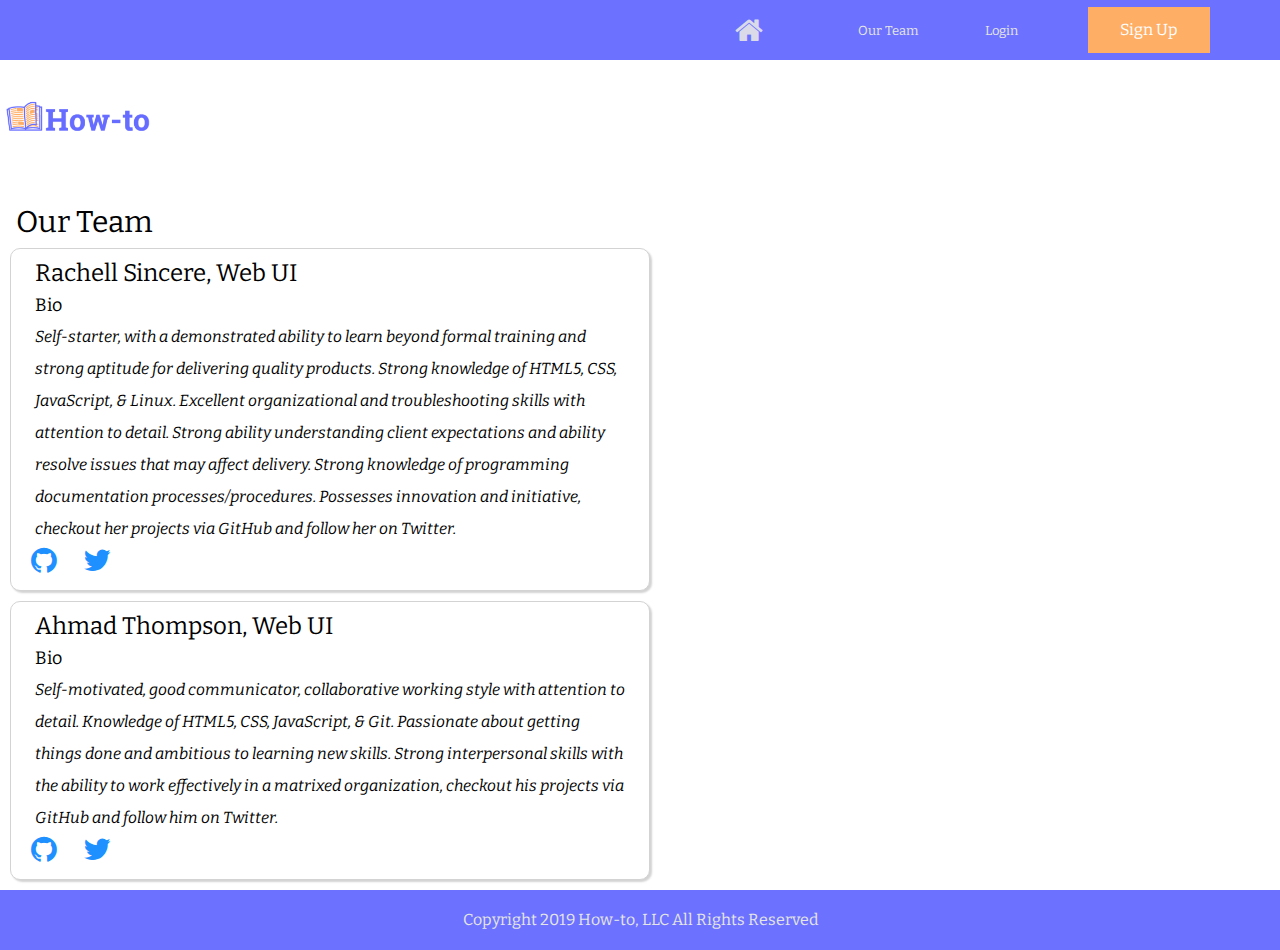
<file: about.html>
<!DOCTYPE HTML>

<html lang="en">
    <head>
        <meta charset="utf-8" />
        <title>How-to Our Team</title>
       
        <meta name="viewport" content="width=device-width, initial-scale=1, user-scalable=no" />

        <link href="https://fonts.googleapis.com/css?family=Bangers|Titillium+Web" rel="stylesheet">
        <link href="https://fonts.googleapis.com/css?family=Bitter&display=swap" rel="stylesheet">
        <link rel="stylesheet" href="https://cdnjs.cloudflare.com/ajax/libs/font-awesome/4.7.0/css/font-awesome.min.css">
        <link rel="stylesheet" href="https://cdnjs.cloudflare.com/ajax/libs/font-awesome/4.7.0/css/font-awesome.min.css">
        <script src="./JS/events.js" async></script>
        <link rel="stylesheet" href="css/index.css">
	</head>
	<body class="is-preload">
            <header>
                    <nav>
                      <a href="index.html"><button class="btn"><i class="fa fa-home"></i></button></a>
                      <a href="about.html">Our Team</a>
                      <a href="login.html">Login</a>
                      <a href="sign up.html" class="btn-signup">Sign Up</a>     
                    </nav>
                 </header>
      <div class="about-container">
            <div class="row">
                <img class="logo" src="img\howToLogo.png" alt="Logo">
                    <h2>Our Team</h2>
                            <div class="tabcontent">
                                <div class="content">
                                    <h3>Rachell Sincere, Web UI</h3>
                                    <h4>Bio</h4>
                                        <p>Self-starter, with a demonstrated ability to learn beyond formal training and strong aptitude for delivering quality products. Strong knowledge of HTML5, CSS, JavaScript, & Linux. Excellent organizational and troubleshooting skills with attention to detail. Strong ability understanding client expectations and ability resolve issues that may affect delivery. Strong knowledge of programming documentation processes/procedures. Possesses innovation and initiative, checkout her projects via GitHub and follow her on Twitter.</p>
                                        <a href="https://github.com/rachellsincere" class="fa fa-github"></a>
                                        <a href="https://twitter.com/raasincere" class="fa fa-twitter"></a>
                                </div>
                                <div class="content2">
                                    <h3>Ahmad Thompson, Web UI</h3>
                                    <h4>Bio</h4>
                                        <p>Self-motivated, good communicator, collaborative working style with attention to detail. Knowledge of HTML5, CSS, JavaScript, & Git. Passionate about getting things done and ambitious to learning new skills. Strong interpersonal skills with the ability to work effectively in a matrixed organization, checkout his projects via GitHub and follow him on Twitter. </p>
                                        <a href="https://github.com/nortageMliaHllA" class="fa fa-github"></a>
                                        <a href="https://twitter.com/MegatronHail" class="fa fa-twitter"></a>
                                </div>
                            </div>
                            </div>
                    </div>
                    </div>
                    <footer>
                        <div class="footer-content">
                            <p class="copyright">Copyright 2019 How-to, LLC All Rights Reserved</p>
                            
                        </div>
                    </footer>
            
    </body>
</html>
</file>
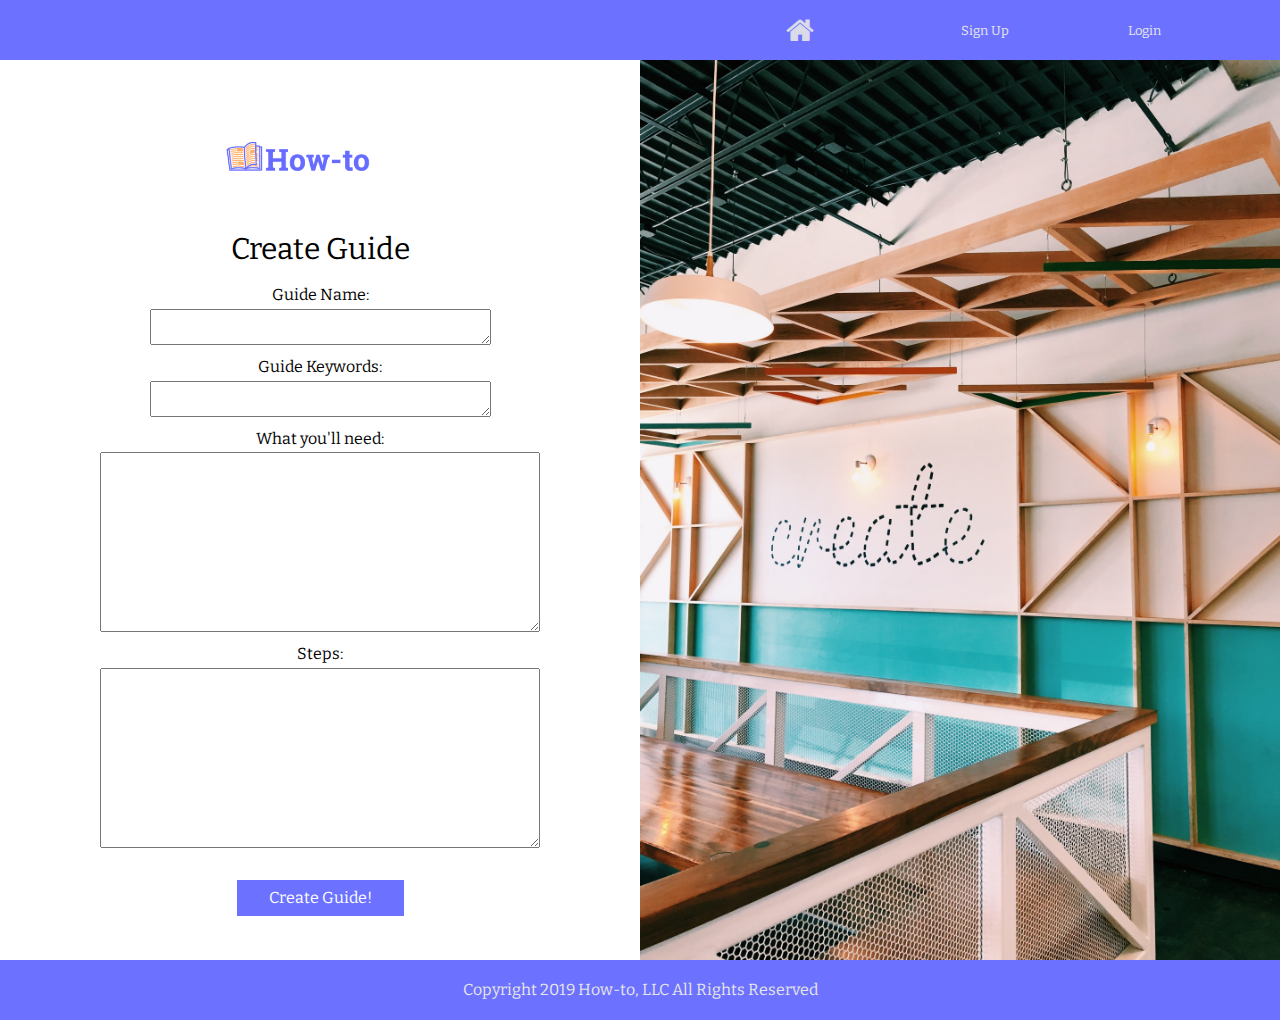
<file: create.html>
<!DOCTYPE HTML>

<html lang="en">
    <head>
        <meta charset="utf-8" />
        <title>How-to Create</title>
       
        <meta name="viewport" content="width=device-width, initial-scale=1, user-scalable=no" />

        <link href="https://fonts.googleapis.com/css?family=Bangers|Titillium+Web" rel="stylesheet">
        <link href="https://fonts.googleapis.com/css?family=Bitter&display=swap" rel="stylesheet">
        <link rel="stylesheet" href="https://cdnjs.cloudflare.com/ajax/libs/font-awesome/4.7.0/css/font-awesome.min.css">
        <link rel="stylesheet" href="css/index.css">
	</head>
<body>
        <header>
                <nav>
                    <a href="index.html"><button class="btn"><i class="fa fa-home"></i></button></a>
                    <a href="sign up.html">Sign Up</a>
                    <a href="login.html">Login</a>
                </nav>
                </header>
    <div class="create-container">
        <section class="create-banner">
        <form class="form" action="">
                <img class="logo" src="img\howToLogo.png" alt="Logo">
            <h2>Create Guide</h2>
                <label for="Guide Name">Guide Name:</label>
                <textarea name="Guide Name" rows="2" cols="40"></textarea>
                <label for="Guide Keywords">Guide Keywords:</label>
                <textarea name="Guide Keywords" rows="2" cols="40"></textarea>
                <label for="What you'll need">What you'll need:</label>
                <textarea name="What you'll need" rows="10" cols="80" style="margin: 0px; width: 440px;height: 180px;"></textarea>
            
                <label for="Steps">Steps:</label>
                <textarea name="Steps" rows="10" cols="80" style="margin: 0px; width: 440px;height: 180px;"></textarea><br>
            
            <ul class="actions stacked">
                    <li><a href="" class="button big wide smooth-scroll-middle">Create Guide!</a></li>
                  </ul>
    </form>
        <img class="how-to-img" src="images\Create.jpg" alt="create">
        </section>
    <footer>
        <div class="footer-content">
            <p class="copyright">Copyright 2019 How-to, LLC All Rights Reserved</p>
        </div>
    </footer>
    </div>
</body>
</html>
</file>
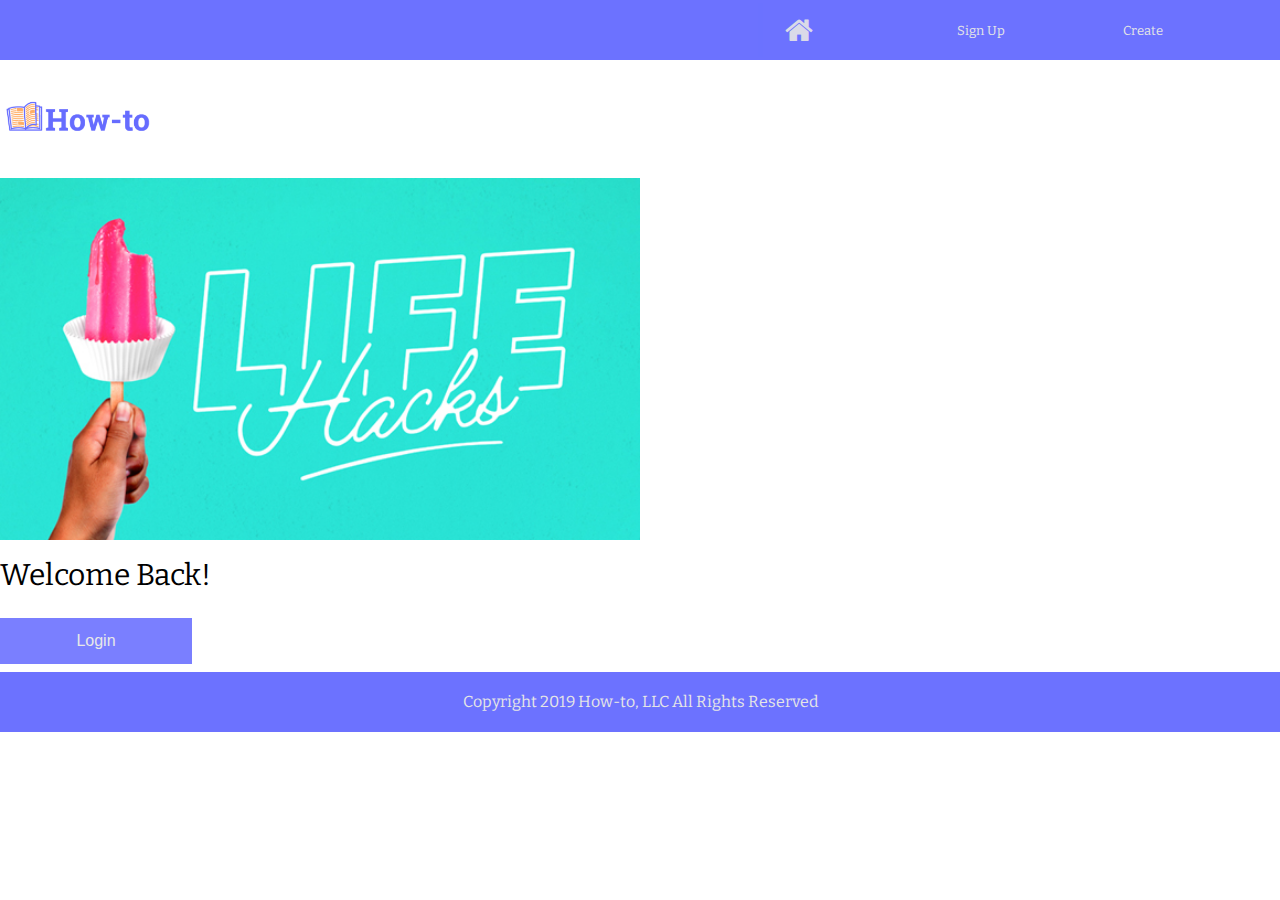
<file: login.html>
<!doctype html>

<html lang="en">
<head>
  <meta charset="utf-8">

  <title>How-to Login</title>

  <meta name="viewport" content="width=device-width, initial-scale=1, user-scalable=no" />

  <link href="https://fonts.googleapis.com/css?family=Bangers|Titillium+Web" rel="stylesheet">
  <link href="https://fonts.googleapis.com/css?family=Bitter&display=swap" rel="stylesheet">
  <link rel="stylesheet" href="https://cdnjs.cloudflare.com/ajax/libs/font-awesome/4.7.0/css/font-awesome.min.css">
  <link rel="stylesheet" href="css/index.css">
</head>
  
<body>
  <div class="login-container">
    <header>
      <nav>
            <a href="index.html"><button class="btn"><i class="fa fa-home"></i></button></a>
            <a href="sign up.html">Sign Up</a>
            <a href="create.html">Create</a>
      </nav>
    </header>  
    <section class="loginbanner">
        <img class="logo" src="img\howToLogo.png" alt="Logo">
    <img class="how-to-header-img" src="images\Life Hacks.jpg" alt="life-hack">
    <h2>Welcome Back!</h2>
<button onclick="document.getElementById('id01').style.display='block'">Login</button>

<div id="id01" class="modal">
  <span onclick="document.getElementById('id01').style.display='none'" 
class="close" title="Close Modal">&times;</span>

  <form class="modal-content animate" action="/action_page.php">
    
    <div class="container">
      <label for="uname"><b>Username</b></label>
      <input type="text" placeholder="Enter Username" name="uname" required>

      <label for="psw"><b>Password</b></label>
      <input type="password" placeholder="Enter Password" name="psw" required>

      <button type="submit">Login</button>
      <label>
        <input type="checkbox" checked="checked" name="remember"> Remember me
      </label>
    </div>

    <div class="container" style="background-color:#f1f1f1">
      <button type="button" onclick="document.getElementById('id01').style.display='none'" class="cancelbtn">Cancel</button>
      <span class="psw">Forgot <a href="#">password?</a></span>
    </div>
  </form>
</div>
      </section>
    <footer>
      <div class="footer-content">
<p class="copyright">Copyright 2019 How-to, LLC All Rights Reserved</p>
      </div>
    </footer>
  </div>
</body>
</html>
</file>
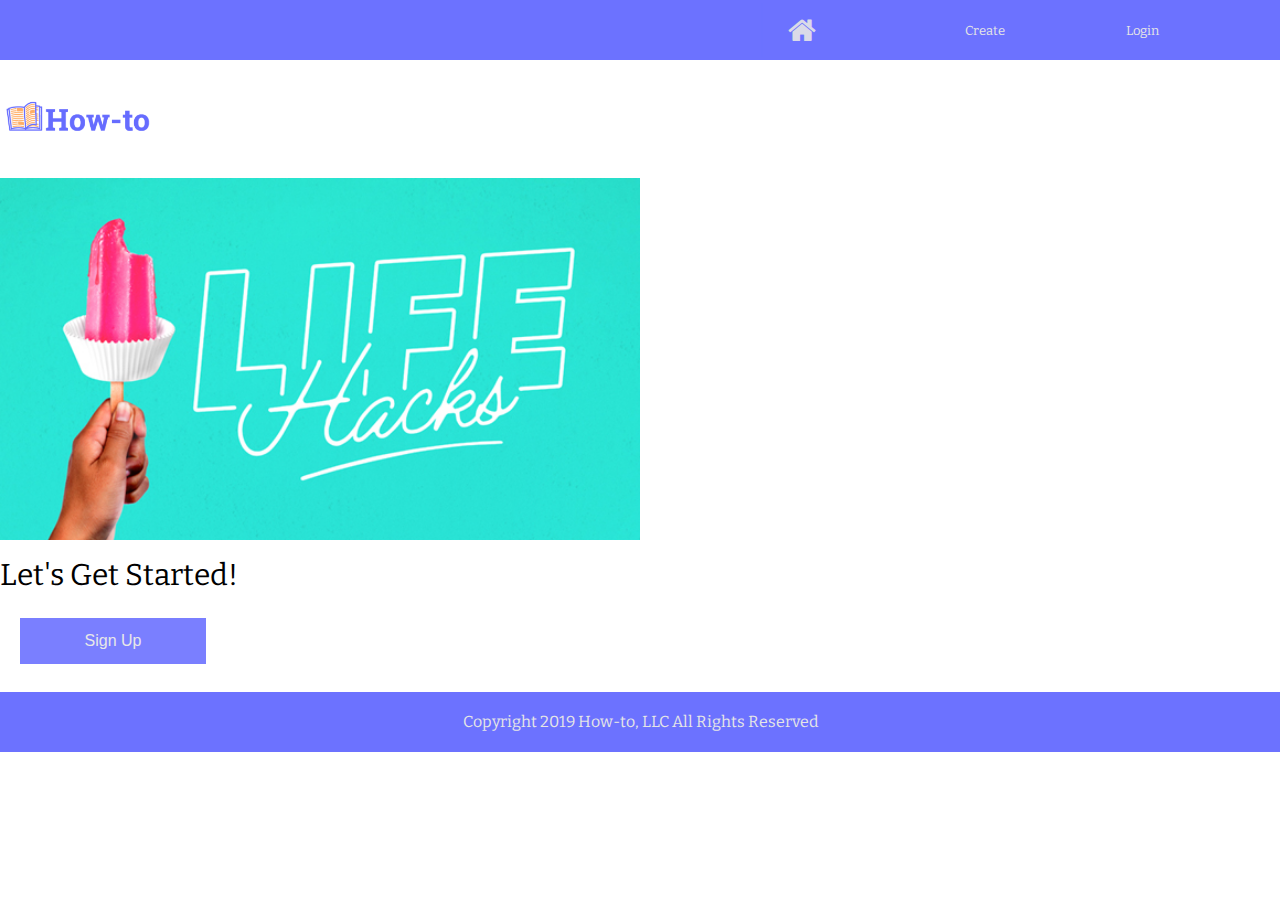
<file: sign up.html>
<!doctype html>

<html lang="en">
<head>
  <meta charset="utf-8">

  <title>How-to Sign Up!</title>

  <meta name="viewport" content="width=device-width, initial-scale=1, user-scalable=no" />

  <link href="https://fonts.googleapis.com/css?family=Bangers|Titillium+Web" rel="stylesheet">
  <link href="https://fonts.googleapis.com/css?family=Bitter&display=swap" rel="stylesheet">
  <link rel="stylesheet" href="https://cdnjs.cloudflare.com/ajax/libs/font-awesome/4.7.0/css/font-awesome.min.css">
  <link rel="stylesheet" href="css/index.css">
</head>
  
<body>
    <header>
        <nav>
              <a href="index.html"><button class="btn"><i class="fa fa-home"></i></button></a>
              <a href="create.html">Create</a>
              <a href="login.html">Login</a>
              
            </a>
        </nav>
      </header> 
  <div class="sign-up-container">
      <section class="sign-up-banner">
    <img class="logo" src="img\howToLogo.png" alt="Logo">
    <img class="how-to-header-img" src="images\Life Hacks.jpg" alt="life-hack">
    <div class="main-sign-up">
      <section class="sign-up">
        <h2>Let's Get Started!</h2>
      </section>
      <section class="signup-form">
<button onclick="document.getElementById('id01').style.display='block'">Sign Up</button>

<div id="id01" class="modal">
  <span onclick="document.getElementById('id01').style.display='none'" class="close" title="Close Modal">&times;</span>
  <form class="modal-content" action="/action_page.php">
    <div class="container">
      <h1>Sign Up</h1><br>
      <p>Please fill in this form to create an account.</p>
      <hr>
      <label for="email"><b>Email</b></label>
      <input type="text" placeholder="Enter Email" name="email" required>

      <label for="psw"><b>Password</b></label>
      <input type="password" placeholder="Enter Password" name="psw" required>

      <label for="psw-repeat"><b>Repeat Password</b></label>
      <input type="password" placeholder="Repeat Password" name="psw-repeat" required>

      <label>
        <input type="checkbox" checked="checked" name="remember" style="margin-bottom:15px"> Remember me
      </label>

      <p>By creating an account you agree to our <a href="#" style="color: #6C72FF">Terms & Privacy</a>.</p>

      <div class="clearfix">
        <button type="button" onclick="document.getElementById('id01').style.display='none'" class="cancelbtn">Cancel</button>
        <button type="submit" class="signup">Sign Up</button>
      </div>
    </div>
  </form>
</div>
<script>
    const modal = document.getElementById('id01');
    
    window.onclick = function(event) {
      if (event.target == modal) {
        modal.style.display = "none";
      }
    }
    </script>
      </section>
      </section>
    <footer>
      <div class="footer-content">
<p class="copyright">Copyright 2019 How-to, LLC All Rights Reserved</p>
      </div>
    </footer>
  </div>
</body>
</html>
</file>
<file: css/index.css>
/* Reset */
/* http://meyerweb.com/eric/tools/css/reset/ 
   v2.0 | 20110126
   License: none (public domain)
*/
html,
body,
div,
span,
applet,
object,
iframe,
h1,
h2,
h3,
h4,
h5,
h6,
p,
blockquote,
pre,
a,
abbr,
acronym,
address,
big,
cite,
code,
del,
dfn,
em,
img,
ins,
kbd,
q,
s,
samp,
small,
strike,
strong,
sub,
sup,
tt,
var,
b,
u,
i,
center,
dl,
dt,
dd,
ol,
ul,
li,
fieldset,
form,
label,
legend,
table,
caption,
tbody,
tfoot,
thead,
tr,
th,
td,
article,
aside,
canvas,
details,
embed,
figure,
figcaption,
footer,
header,
hgroup,
menu,
nav,
output,
ruby,
section,
summary,
time,
mark,
audio,
video {
  margin: 0;
  padding: 0;
  border: 0;
  font-size: 100%;
  font: inherit;
  vertical-align: baseline;
}
/* HTML5 display-role reset for older browsers */
article,
aside,
details,
figcaption,
figure,
footer,
header,
hgroup,
menu,
nav,
section {
  display: block;
}
body {
  line-height: 1;
}
ol,
ul {
  list-style: none;
}
blockquote,
q {
  quotes: none;
}
blockquote:before,
blockquote:after,
q:before,
q:after {
  content: '';
  content: none;
}
table {
  border-collapse: collapse;
  border-spacing: 0;
}
html {
  scroll-behavior: smooth;
}
body {
  font-family: 'Bitter', serif;
}
h1 {
  font-size: 40px;
  font-weight: bold;
}
h2 {
  font-size: 30px;
  padding: 20px 0 0;
}
div.container {
  width: 100%;
  overflow-x: hidden;
}
.index-container{
  width: 100%;
  overflow-x: hidden;
  padding: none;
}
/* Button */
.button {
  background-color: #6C72FF;
  border: none;
  color: white;
  padding: 10px 32px;
  text-align: center;
  text-decoration: none;
  display: inline-block;
  font-size: 16px;
  margin: 4px 2px;
  cursor: pointer;
}
a.btn-signup {
  background-color: #FFAE66;
  border: #E6E6E6;
  color: white;
  padding: 15px 32px;
  text-align: center;
  text-decoration: none;
  display: inline-block;
  font-size: 16px;
  margin: 4px 2px;
  cursor: pointer;
}
header {
  height: 60px;
  background-color: #6C72FF;
}
header nav {
  height: 100%;
  display: flex;
  justify-content: space-evenly;
  align-items: center;
  font-size: 13px;
  margin-left: 50%;
}
header nav a {
  color: #E6E6E6;
  text-decoration: none;
}
header a.btn-login {
  background-color: #E6E6E6;
  border: #E6E6E6;
  color: #6C72FF;
  padding: 15px 32px;
  text-align: center;
  text-decoration: none;
  display: inline-block;
  font-size: 16px;
  margin: 4px 2px;
  cursor: pointer;
}


 .btn {
  background-color: #6C72FF; 
  border: none; 
  color: #E6E6E6; 
  padding: 12px 16px; 
  font-size: 16px; 
  cursor: pointer; 
}



section.header-banner {
  display: flex;
  align-items: stretch;
  flex-direction: row;
  justify-content: flex-end;
  position: relative;
  text-align: left;
  overflow-x: hidden;
  height: 100vh;
}
section.header-banner img.logo {
  width: 200px;
  padding: 40px 40px 40px 0;
}
section.header-banner div.content-left {
  margin: 0 auto;
  padding: 40px 0;
  width: 50%;
  display: flex;
  flex-direction: column;
  align-items: center;
  text-align: center;
}
section.header-banner img.how-to-header-img {
  margin: 0 auto;
  width: 50%;
  object-fit: cover;
}
section.header-banner .explore {
  font-size: 30px;
  color: #6C72FF;
  font-weight: bold;
  text-decoration: none;
}
.tooltip {
  position: relative;
  display: inline-block;
  border: none;
}
.tooltip a {
  text-decoration-style: dashed;
  text-decoration-color: #FFAE66;
  color: #131313;
}
.tooltip .tooltiptext {
  visibility: hidden;
  width: 100%;
  font-size: 14px;
  background-color: transparent;
  color: #131313;
  display: flex;
  justify-content: center;
  font-style: italic;
  font-family: cursive;
  border-radius: 6px;
  padding: 5px 0;


  /* Position the tooltip */
  position: absolute;
  z-index: 1;
}
.tooltip:hover .tooltiptext {
  visibility: visible;
}
section#second {
  display: flex;
  align-items: stretch;
  flex-direction: row;
  justify-content: flex-end;
  position: relative;
  text-align: right;
  overflow-x: hidden;
  height: 693px;
  background-image: linear-gradient(to bottom right, #6C72FF, #FFAE66);
}
footer {
  height: 60px;
  background-color: #6C72FF;
  display: flex;
  justify-content: space-around;
  align-items: center;
}
.tabs-container {
  width: 40%;
  height: 693px;
}
.tabs-container .topics {
  height: inherit;
  display: flex;
  flex-direction: column;
  justify-content: space-evenly;
  align-items: center;
}
.tabs-container .topics .tab {
  width: 50%;
  color: black;
  background-color: transparent;
  font-size: 15px;
  letter-spacing: 2px;
  cursor: pointer;
  font-weight: bold;
  display: flex;
  justify-content: center;
}
.tabs-container .topics .tab:hover {
  color: white;
}
.tabs-container .topics .active-tab {
  display: flex;
  justify-content: center;
  align-items: center;
  background-color: #E6E6E6;
  font-size: 20px ;
  border: none;
  height: 40px;
}

/*About*/
.tabcontent .content {
  margin: 10px 0 10px 10px;
  border: 1px solid lightgrey;
  border-radius: 10px;
  background-color: white;
  position: relative;
  width: 50%;
  height: 30%;
  overflow: hidden;
  box-shadow: 2px 2px 2px lightgrey;
  padding: 0.5rem;
  }
  .tabcontent .content h4 {
    margin: 0 1rem;
    font-size: 18px;
}


.content {
  margin: 10px 0 10px 10px;
  border: 1px solid lightgrey;
  border-radius: 10px;
  background-color: white;
  position: relative;
  width: 50%;
  height: 30%;
  overflow: hidden;
  box-shadow: 2px 2px 2px lightgrey;
  padding: 0.5rem;
}

.content2 {
  margin: 10px 0 10px 10px;
  border: 1px solid lightgrey;
  border-radius: 10px;
  background-color: white;
  position: relative;
  width: 50%;
  height: 30%;
  overflow: hidden;
  box-shadow: 2px 2px 2px lightgrey;
  padding: 0.5rem;
}

.tabcontent .content2 h4 {
  margin: 0 1rem;
  font-size: 18px;
}

.cards-container {
  display: block;
  width: 60%;
  height: 690px;
  overflow: hidden;
}
.cards-container .card {
  background-color: transparent;
  margin-top: 20px;
  width: 100%;
  border: none;
  display: flex;
  justify-content: space-around;
  align-items: center;
  flex-direction: column;
}
.cards-container .card .headline {
  font-size: 25px;
}
.cards-container .card img.phone {
  width: 35%;
  height: 610px;
  border-radius: 30px;
  box-shadow: 10px 10px 5px;
}
.cards-container div.two-phones {
  width: 100%;
  display: flex;
  justify-content: space-around;
}

.row {
  line-height: 2rem;
  justify-content: center;
}
.row .logo {
  width: 200px;
  padding: 40px 40px 40px 0;
}

.row h3 {
  margin: 0 1rem;
  text-decoration-line: none;
}
.row h2 {
  font-size: 30px;
  margin: 0 1rem;
}

.row p {
  margin: 0 1rem;  
  font-style: italic;
}


h3 {
font-size: 1.5rem;
text-decoration-line: underline;
}


.fa {
  font-size: 30px;
  width: 50px;
  text-align: center;
  text-decoration: none;
  color: dodgerblue;
}

.fa-home {
  color: #E6E6E6;
}

/*Login*/
.login-container nav {
    font-size: 13px;
}
section.loginbanner h2 {
  padding: 20px 0;
}

section.loginbanner button {
  background-color: #6C72FF;
  padding: 14px 20px;
  margin: 8px 0;
  border: none;
  cursor: pointer;
  width: 15%;
  opacity: 0.9;
  color: #E6E6E6;
  font-size: 16px;
}
section.loginbanner .container .cancelbtn {
  padding: 14px 20px;
  margin: 8px 0;
  border: none;
  cursor: pointer;
  width: 15%;
  opacity: 0.9;
  color: #E6E6E6;
  font-size: 16px;
  background-color: #686363;
}

.modal {
  display: none; 
  position: fixed; 
  z-index: 1; 
  left: 0;
  top: 0;
  width: 100%; 
  height: 100%; 
  overflow: auto; 
  background-color: rgb(0,0,0); 
  background-color: rgba(0,0,0,0.4); 
  padding-top: 60px;
}

/* Modal Content/Box */
.modal-content {
  background-color: #fefefe;
  margin: 5px auto; 
  border: 1px solid #888;
  width: 80%; 
}


.close {
  position: absolute;
  right: 25px;
  top: 0; 
  color: #000;
  font-size: 35px;
  font-weight: bold;
}

.close:hover,
.close:focus {
  color: red;
  cursor: pointer;
}

.signup-form {
    line-height: 2rem;
    padding: 20px;
}

.how-to-header-img {
    display: flex;
    align-items: stretch;
    flex-direction: row;
    justify-content: flex-end;
    position: relative;
    text-align: left;
    overflow-x: hidden;
    width: 50%;
}

.form {
    display: flex;
    flex-direction: column;
    justify-content: space-between;
    align-content: space-between;
    padding: 20px;
    border: none;
    width: 200px;
    line-height: 1rem;
}

* {box-sizing: border-box}

  input[type=text], input[type=password] {
  width: 100%;
  padding: 15px;
  margin: 5px 0 22px 0;
  display: inline-block;
  border: none;
  background: #f1f1f1;
}

input[type=text]:focus, input[type=password]:focus {
  background-color: #ddd;
  outline: none;
}

button {
  background-color: #6C72FF;
  padding: 14px 20px;
  margin: 8px 0;
  border: none;
  cursor: pointer;
  width: 15%;
  opacity: 0.9;
  color: #E6E6E6;
  font-size: 16px;
}

button:hover {
  opacity:1;
}

section.sign-upform {
  padding: 20px;
}

.cancelbtn {
  padding: 14px 20px;
  background-color: #686363;
}


.cancelbtn, .signupbtn {
  float: left;
  width: 15%;
}

.container {
  padding: 16px;
}

.modal {
  display: none;
  position: fixed;
  z-index: 1;
  left: 0;
  top: 0;
  width: 100%; 
  height: 100%; 
  overflow: auto; 
  background-color: #474e5d;
  padding-top: 50px;
}


.modal-content {
  background-color: #fefefe;
  margin: 5% auto 15% auto;
  border: 1px solid #888;
  width: 50%; 
}


hr {
  border: 1px solid #f1f1f1;
  margin-bottom: 25px;
}


.close {
  position: absolute;
  right: 35px;
  top: 15px;
  font-size: 40px;
  font-weight: bold;
  color: #f1f1f1;
}

.close:hover,
.close:focus {
  color: #f1f1f1;
  cursor: pointer;
}


.clearfix::after {
  content: "";
  clear: both;
  display: table;
}


/*Create*/
div.create-container {
    width: 100%;
    overflow-x: hidden;
}

section.create-banner {
    display: flex;
    align-items: stretch;
    flex-direction: row;
    justify-content: flex-end;
    position: relative;
    text-align: left;
    overflow-x: hidden;
    height: 100vh;
}
section.create-banner .form {
    padding: 40px 0;
    width: 50%;
    display: flex;
    flex-direction: column;
    align-items: center;
    text-align: center;
}

.form label {
    text-align: start;
    margin-top: 0.5rem;
}

.form h2 {
  margin-bottom: 1rem;
}

.logo {
    width: 200px;
    padding: 40px 40px 40px 0;
}

div.create-container img.how-to-img {
    margin: 0 auto;
    width: 50%;
    object-fit: cover;
}



footer {
  height: 60px;
  background-color: #6C72FF;
  color: #E6E6E6;
}

.cards-container {
  display: block;
  width: 60%;
  height: inherit;
  overflow: hidden;
}
.cards-container .card {
  background-color: transparent;
  width: 100%;
  height: 96%;
  border: none;
  display: flex;
  justify-content: space-around;
  align-items: center;
  flex-direction: column;
}
.cards-container .card .headline {
  font-size: 20px;
  background-color: #E6E6E6;
  text-align: center;
}
.cards-container .card img.phone {
  width: 35%;
  height: 610px;
  border-radius: 30px;
  box-shadow: 10px 10px 5px;
}
.cards-container div.two-phones {
  width: 100%;
  display: flex;
  justify-content: space-around;
}

/*Media Queries(Tablet)*/
@media (max-width:800px) {
.container {
    width: 100%;
  }
  header nav {
		justify-content: space-around;
    margin-left: 0;
  }
  nav a {
    margin: 20px;
  }
  section.header-banner {
    display: flex;
    flex-direction: column;
    width: 100%;
    height: 100%;
  } 
  section.header-banner div.content-left {
    display: flex;
    flex-direction: column;
  }
  section.header-banner img.how-to-header-img {
    width: 100%;
  }
}

@media (max-width:800px) {
  section.create-banner {
    display: flex;
    flex-direction: column;
    width: 100%;
    height: 100%;
  } 
  section.create-banner .form {
    display: flex;
    flex-direction: column;
    margin: 0 auto;
  }
  section.create-banner img.how-to-img {
    display: flex;
    flex-direction: column;
    margin: 0 auto;
    width: 100%;
  }
  button {
    width: 70%;
  }
  .tabcontent .content {
    width: 92%;
  }
  .tabcontent .content2 {
    width: 92%;
  }
}

@media (max-width: 800px) {
.cards-container .card img.phone2 {
  width: 40%;
  height: 400px;

}
}

@media (max-width:800px) {
  .cards-container .card img.phone {
    width: 50%;
    height: 500px;
    border-radius: 30px;
    box-shadow: 10px 10px 5px;
  }
  .cards-container .card .button {
    margin-top: 0.5rem;
  }
  .cards-container .card .button {
    padding: 10px 32px;
  }
}

@media (max-width: 500px) {
  .cards-container .card img.phone2 {
    width: 45%;
    height: 400px;
  }
}
  
@media screen and (max-width: 800px) {
  .cancelbtn, .signupbtn {
    width: 100%;
  }
  button {
    width: 100%;
  }
  .how-to-header-img {
    width: 100%;
  }
  section.loginbanner button {
    width: 92%;
    margin: 20px;
  }
  section.loginbanner .container .cancelbtn {
    width: 92%;
    margin: 20px;
  }
}
</file>
